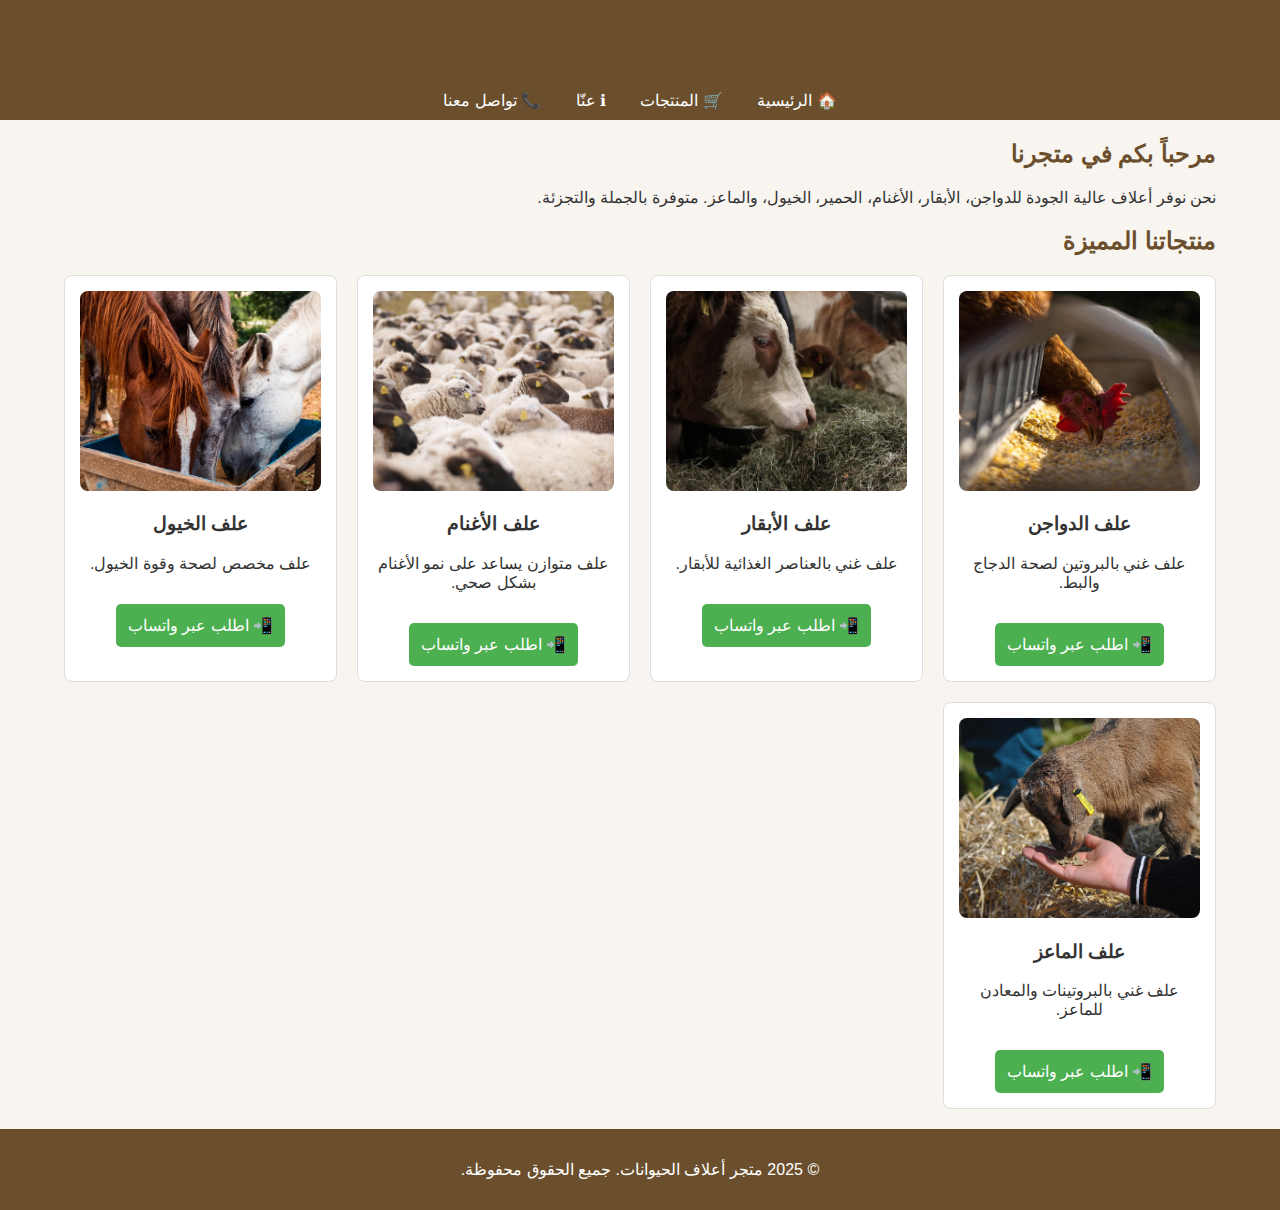
<file: index.html>
<!DOCTYPE html>
<html lang="ar" dir="rtl">
<head>
<meta charset="UTF-8">
<meta name="viewport" content="width=device-width, initial-scale=1.0">
<title>متجر أعلاف الحيوانات</title>
<link rel="stylesheet" href="style.css">
<style>
body {
  font-family: 'Tahoma', sans-serif;
}
</style>
</head>
<body>

<header>
  <h1> متجر أعلاف الحيوانات</h1>
  
  <nav>
    <span class="menu-toggle" onclick="toggleMenu()">☰</span>
    <a href="index.html">🏠 الرئيسية</a>
    <a href="product.html">🛒 المنتجات</a>
    <a href="about.html">ℹ عنّا</a>
    <a href="contact.html">📞 تواصل معنا</a>
  </nav>
</header>

<div class="container">
  <h2>مرحباً بكم في متجرنا</h2>
  <p>نحن نوفر أعلاف عالية الجودة للدواجن، الأبقار، الأغنام، الحمير، الخيول، والماعز. متوفرة بالجملة والتجزئة.</p>

  <h2>منتجاتنا المميزة</h2>

  <div class="products">
    <div class="product">
      <img src="images/hen.jpg" alt="علف الدواجن">
      <h3>علف الدواجن</h3>
      <p>علف غني بالبروتين لصحة الدجاج والبط.</p>
      <button onclick="window.location.href='https://wa.me/212600000000'">📲 اطلب عبر واتساب</button>
    </div>

    <div class="product">
      <img src="images/cows.jpg" alt="علف الأبقار">
      <h3>علف الأبقار</h3>
      <p>علف غني بالعناصر الغذائية للأبقار.</p>
      <button onclick="window.location.href='https://wa.me/212600000000'">📲 اطلب عبر واتساب</button>
    </div>

    <div class="product">
      <img src="images/sheeps.jpg" alt="علف الأغنام">
      <h3>علف الأغنام</h3>
      <p>علف متوازن يساعد على نمو الأغنام بشكل صحي.</p>
      <button onclick="window.location.href='https://wa.me/212600000000'">📲 اطلب عبر واتساب</button>
    </div>

    <div class="product">
      <img src="images/horses.jpg" alt="علف الخيول">
      <h3>علف الخيول</h3>
      <p>علف مخصص لصحة وقوة الخيول.</p>
      <button onclick="window.location.href='https://wa.me/212600000000'">📲 اطلب عبر واتساب</button>
    </div>

    <div class="product">
      <img src="images/goat.jpg" alt="علف الماعز">
      <h3>علف الماعز</h3>
      <p>علف غني بالبروتينات والمعادن للماعز.</p>
      <button onclick="window.location.href='https://wa.me/212600000000'">📲 اطلب عبر واتساب</button>
    </div>
  </div>
</div>

<footer>
  <p>&copy; 2025 متجر أعلاف الحيوانات. جميع الحقوق محفوظة.</p>
</footer>

</body>
</html>
</file>
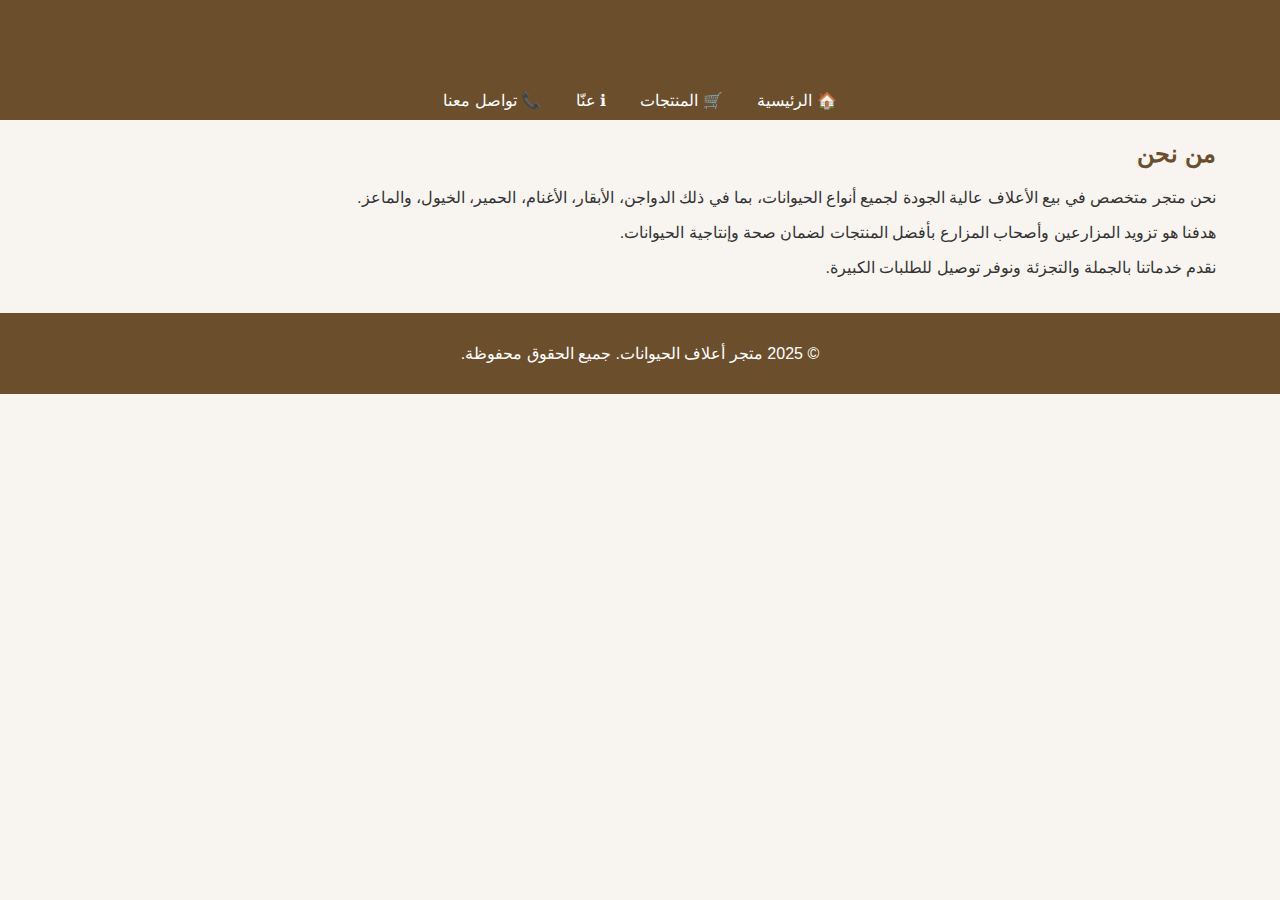
<file: about.html>
<!DOCTYPE html>
<html lang="ar" dir="rtl">
<head>
<meta charset="UTF-8">
<meta name="viewport" content="width=device-width, initial-scale=1.0">
<title>عنّا - متجر أعلاف الحيوانات</title>
<link rel="stylesheet" href="style.css">
</head>
<body>

<header>
  <h1> متجر أعلاف الحيوانات</h1>
  <nav>
    <a href="index.html">🏠 الرئيسية</a>
    <a href="product.html">🛒 المنتجات</a>
    <a href="about.html">ℹ عنّا</a>
    <a href="contact.html">📞 تواصل معنا</a>
  </nav>
</header>

<div class="container">
  <h2>من نحن</h2>
  <p>نحن متجر متخصص في بيع الأعلاف عالية الجودة لجميع أنواع الحيوانات، بما في ذلك الدواجن، الأبقار، الأغنام، الحمير، الخيول، والماعز.</p>
  <p>هدفنا هو تزويد المزارعين وأصحاب المزارع بأفضل المنتجات لضمان صحة وإنتاجية الحيوانات.</p>
  <p>نقدم خدماتنا بالجملة والتجزئة ونوفر توصيل للطلبات الكبيرة.</p>
</div>

<footer>
  <p>&copy; 2025 متجر أعلاف الحيوانات. جميع الحقوق محفوظة.</p>
</footer>

</body>
</html>
</file>
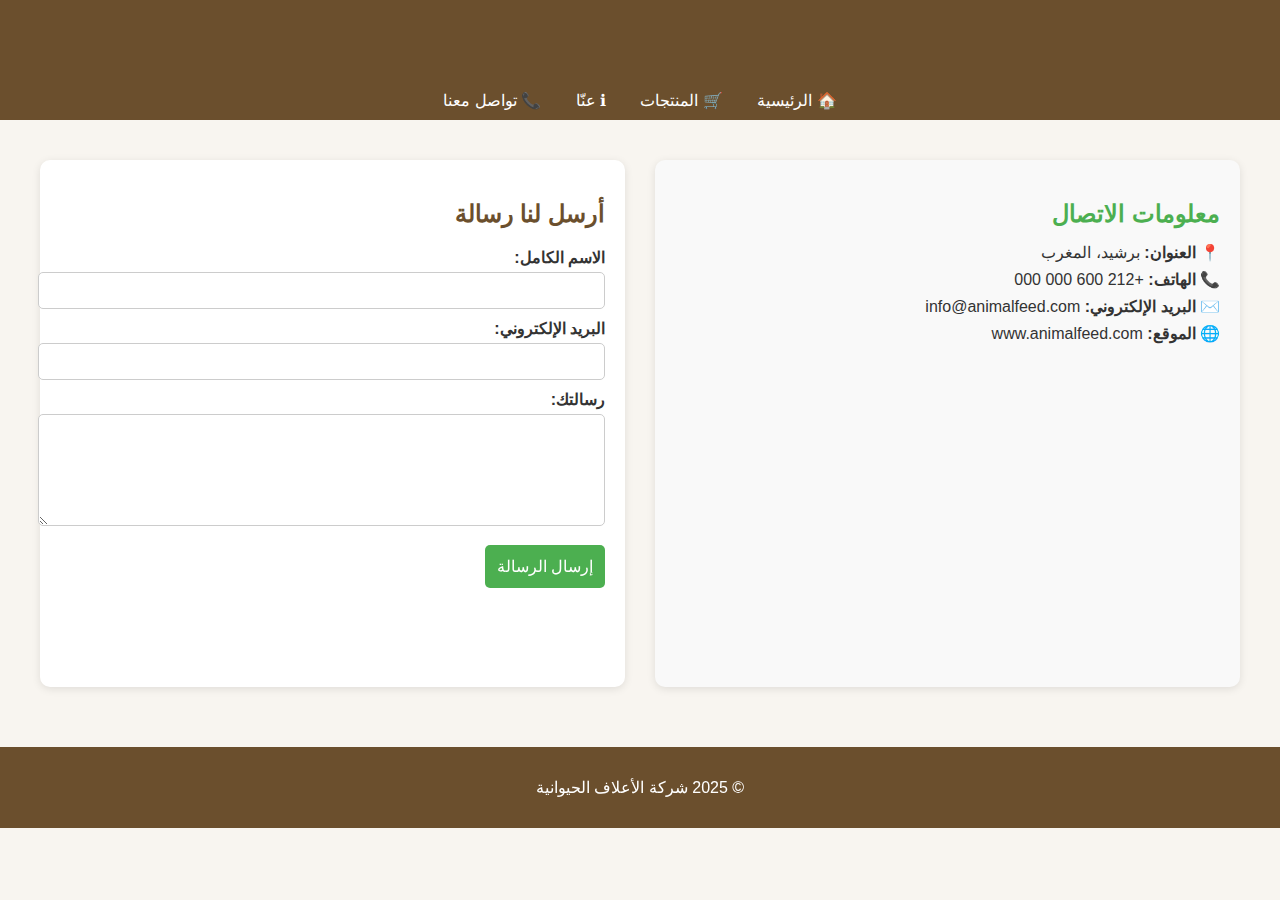
<file: contact.html>
<!DOCTYPE html>
<html lang="ar" dir="rtl">
<head>
  <meta charset="UTF-8">
  <title>اتصل بنا</title>
  <link rel="stylesheet" href="style.css">
  
</head>
<body>
 <header>
  <h1> متجر أعلاف الحيوانات</h1>
  <nav>
    <a href="index.html">🏠 الرئيسية</a>
    <a href="product.html">🛒 المنتجات</a>
    <a href="about.html">ℹ عنّا</a>
    <a href="contact.html">📞 تواصل معنا</a>
  </nav>
</header>


  <div class="contact-container">
    <!-- معلومات التواصل -->
    <div class="contact-info">
      <h2>معلومات الاتصال</h2>
      <p><strong>📍 العنوان:</strong> برشيد، المغرب</p>
      <p><strong>📞 الهاتف:</strong> +212 600 000 000</p>
      <p><strong>✉️ البريد الإلكتروني:</strong> info@animalfeed.com</p>
      <p><strong>🌐 الموقع:</strong> www.animalfeed.com</p>

      <div class="map">
        <iframe src="https://www.google.com/maps/embed?pb=!1m18!1m12!1m3!1d3324.2741372093567!2d-7.587009!3d33.265529!2m3!1f0!2f0!3f0!3m2!1i1024!2i768!4f13.1!3m3!1m2!1s0xda62d3a12bfae15%3A0x8c09b9f493e2d1f7!2sBerrechid!5e0!3m2!1sar!2sma!4v1691700000000"></iframe>
      </div>
    </div>

    <!-- نموذج التواصل -->
    <form action="#" method="post">
      <h2>أرسل لنا رسالة</h2>

      <label for="name">الاسم الكامل:</label>
      <input type="text" id="name" name="name" required>

      <label for="email">البريد الإلكتروني:</label>
      <input type="email" id="email" name="email" required>

      <label for="message">رسالتك:</label>
      <textarea id="message" name="message" rows="6" required></textarea>

      <button type="submit">إرسال الرسالة</button>
    </form>
  </div>

  <footer>
    <p>© 2025 شركة الأعلاف الحيوانية</p>
  </footer>
</body>
</html>
</file>
<file: style.css>
body {
    font-family: Arial, sans-serif;
    margin: 0;
    padding: 0;
    background: #f8f5f0;
    color: #333;
  } 
  header {
    background: #6b4f2d;
    color: white;
    padding: 10px 0;
    text-align: center;
  }

    /* زر القائمة ☰ */
    .menu-toggle {
      display: none;
      font-size: 28px;
      color: white;
      padding: 14px 20px;
      cursor: pointer;
    }

  
  nav a {
    color: white;
    margin: 0 15px;
    text-decoration: none;
    /* font-weight: bold; */
  }
  
  nav a:hover {
    text-decoration: underline;
  }
  
  .container {
    width: 90%;
    margin: auto;
    overflow: hidden;
  }
  
  h1, h2 {
    color: #6b4f2d;
  }
  
  .products {
    display: grid;
    grid-template-columns: repeat(auto-fit, minmax(250px, 1fr));
    gap: 20px;
  }
  
  .product {
    background: white;
    border: 1px solid #ddd;
    padding: 15px;
    text-align: center;
    border-radius: 8px;
  }
  
  .product img {
    width: 100%;
    height: 200px;
    object-fit: cover;
    border-radius: 8px;
  }
  
  button {
    background: #6b4f2d;
    color: white;
    padding: 10px;
    border: none;
    border-radius: 5px;
    cursor: pointer;
  }
  
  button:hover {
    background: #8c6a3f;
  }
  
  footer {
    background: #6b4f2d;
    color: white;
    text-align: center;
    padding: 15px;
    margin-top: 20px;
  }
  

  style product page
   .contact-container {
      display: grid;
      grid-template-columns: 1fr 1fr;
      gap: 30px;
      padding: 40px;
    }
    .contact-info {
      background: #f9f9f9;
      padding: 20px;
      border-radius: 10px;
      box-shadow: 0 2px 8px rgba(0,0,0,0.1);
    }
    .contact-info h2 {
      color: #4CAF50;
      margin-bottom: 15px;
    }
    .contact-info p {
      margin: 8px 0;
    }
    .contact-info strong {
      color: #333;
    }
    form {
      background: #fff;
      padding: 20px;
      border-radius: 10px;
      box-shadow: 0 2px 8px rgba(0,0,0,0.1);
    }
    form label {
      display: block;
      margin-top: 10px;
      font-weight: bold;
    }
    input, textarea {
      width: 100%;
      padding: 10px;
      margin-top: 5px;
      border: 1px solid #ccc;
      border-radius: 5px;
    }
    button {
      margin-top: 15px;
      padding: 12px;
      background: #4CAF50;
      color: white;
      border: none;
      border-radius: 5px;
      cursor: pointer;
      font-size: 16px;
    }
    button:hover {
      background: #45a049;
    }
    .map {
      margin-top: 20px;
      border-radius: 10px;
      overflow: hidden;
    }
    iframe {
      width: 100%;
      height: 300px;
      border: none;
    }
    @media(max-width: 768px) {
      .contact-container {
        grid-template-columns: 1fr;
      }
    }


     .contact-container {
      display: grid;
      grid-template-columns: 1fr 1fr;
      gap: 30px;
      padding: 40px;
    }
    .contact-info {
      background: #f9f9f9;
      padding: 20px;
      border-radius: 10px;
      box-shadow: 0 2px 8px rgba(0,0,0,0.1);
    }
    .contact-info h2 {
      color: #4CAF50;
      margin-bottom: 15px;
    }
    .contact-info p {
      margin: 8px 0;
    }
    .contact-info strong {
      color: #333;
    }
    form {
      background: #fff;
      padding: 20px;
      border-radius: 10px;
      box-shadow: 0 2px 8px rgba(0,0,0,0.1);
    }
    form label {
      display: block;
      margin-top: 10px;
      font-weight: bold;
    }
    input, textarea {
      width: 100%;
      padding: 10px;
      margin-top: 5px;
      border: 1px solid #ccc;
      border-radius: 5px;
    }
    button {
      margin-top: 15px;
      padding: 12px;
      background: #4CAF50;
      color: white;
      border: none;
      border-radius: 5px;
      cursor: pointer;
      font-size: 16px;
    }
    button:hover {
      background: #45a049;
    }
    .map {
      margin-top: 20px;
      border-radius: 10px;
      overflow: hidden;
    }
    iframe {
      width: 100%;
      height: 300px;
      border: none;
    }
    /* Responsive */
    @media (max-width: 768px) {
      .menu-toggle {
        display: block;
      }
      nav ul.menu {
        display: none;
        flex-direction: column;
        width: 100%;
        background: #333;
      }
      nav ul.menu li a {
        border-top: 1px solid #444;
      }
      nav.active ul.menu {
        display: flex;
      }
    }
</file>
